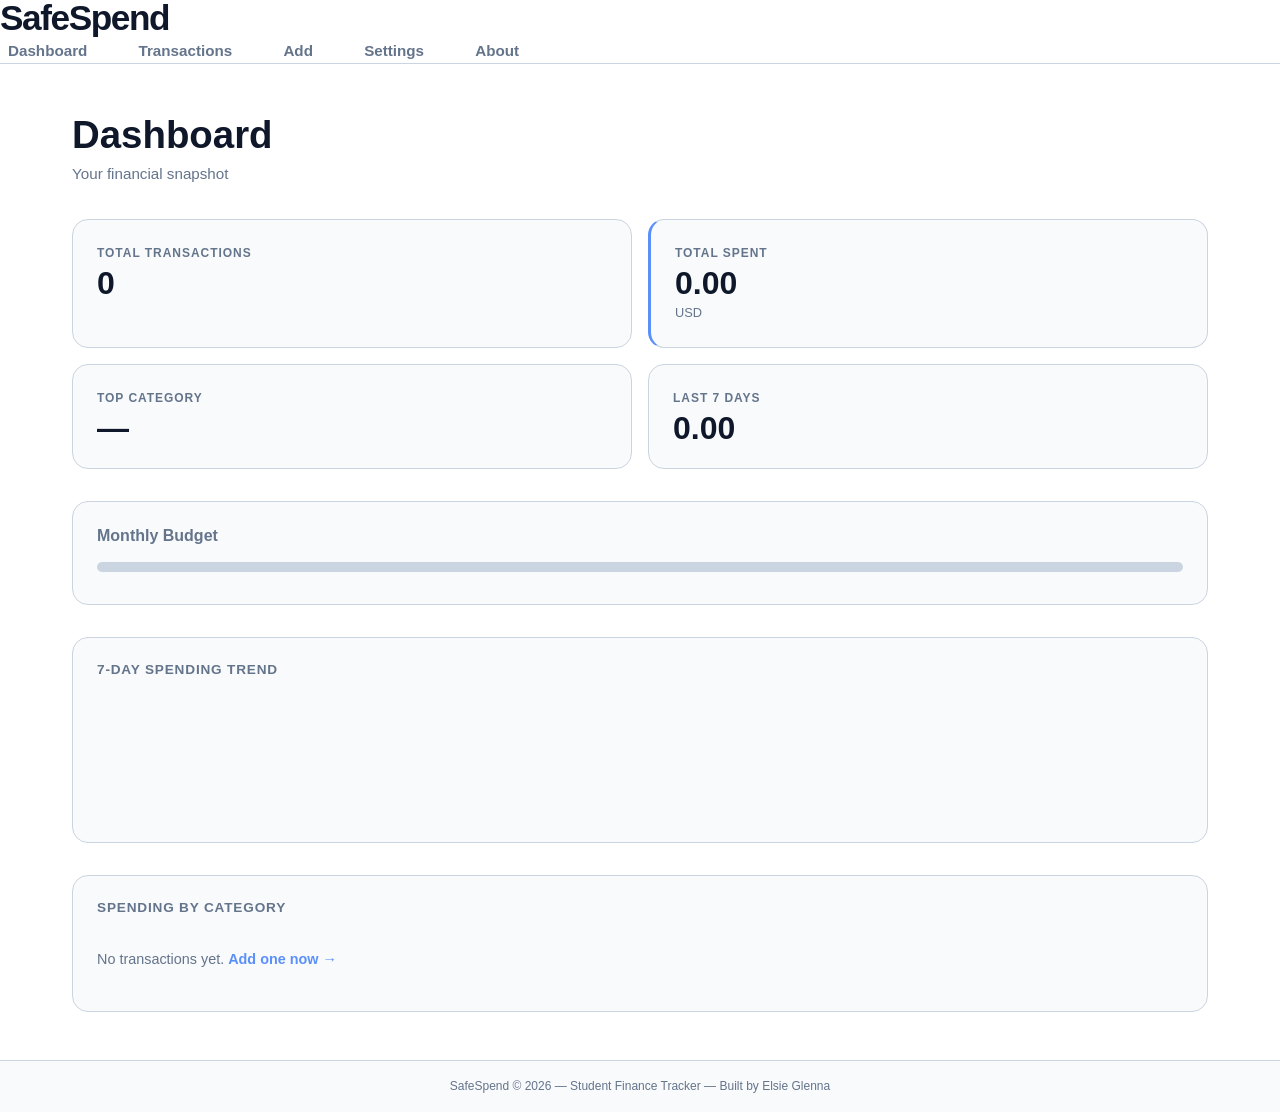
<file: SpendSafe/index.html>
<!DOCTYPE html>
<html lang="en">
<head>
  <meta charset="UTF-8" />
  <meta name="viewport" content="width=device-width, initial-scale=1.0" />
  <title>SafeSpend – Student Finance Tracker</title>
  <link rel="stylesheet" href="styles/styles.css" />
  <link rel="preconnect" href="https://fonts.googleapis.com" />
  <link rel="preconnect" href="https://fonts.gstatic.com" crossorigin />
  <link href="https://fonts.googleapis.com/css2?family=Space+Grotesk:wght@300;400;500;600;700&family=Space+Mono:ital,wght@0,400;0,700;1,400&display=swap" rel="stylesheet" />
</head>
<body>
  <!-- Skip to content link for keyboard users -->
  <a href="#main-content" class="skip-link">Skip to main content</a>
 
  <header class="site-header" role="banner">
    <a href="#dashboard" data-page="dashboard" class="logo-link" aria-label="SafeSpend Home Dashboard">
  <span class="site-logo">SafeSpend</span>
    </a>
      <nav class="main-nav" role="navigation" aria-label="Main navigation">
        <ul role="list">
          <li><a href="#dashboard" class="nav-link" data-page="dashboard">Dashboard</a></li>
          <li><a href="#transactions" class="nav-link" data-page="transactions">Transactions</a></li>
          <li><a href="#add" class="nav-link" data-page="add">Add</a></li>
          <li><a href="#settings" class="nav-link" data-page="settings">Settings</a></li>
          <li><a href="#about" class="nav-link" data-page="about">About</a></li>
        </ul>
      </nav>
      <button id="hamburger-btn" class="hamburger" aria-expanded="false" aria-controls="mobile-nav" aria-label="Toggle Navigation Menu">
        <span class="bar"></span>
        <span class="bar"></span>
        <span class="bar"></span>
      </button>
    </div>
    <nav class="mobile-nav" id="mobile-nav" role="navigation" aria-label="Mobile navigation" hidden>
      <ul role="list">
        <li><a href="#dashboard" class="nav-link" data-page="dashboard">Dashboard</a></li>
        <li><a href="#transactions" class="nav-link" data-page="transactions">Transactions</a></li>
        <li><a href="#add" class="nav-link" data-page="add">Add Transaction</a></li>
        <li><a href="#settings" class="nav-link" data-page="settings">Settings</a></li>
        <li><a href="#about" class="nav-link" data-page="about">About</a></li>
      </ul>
    </nav>
  </header>
 
  <main id="main-content" role="main">
 
    <!-- DASHBOARD PAGE -->
    <section id="page-dashboard" class="page active" aria-labelledby="dashboard-heading">
      <div class="page-inner">
        <header class="page-header">
          <h1 id="dashboard-heading">Dashboard</h1>
          <p class="page-subtitle">Your financial snapshot</p>
        </header>
 
        <div class="stats-grid">
          <article class="stat-card" aria-label="Total transactions">
            <span class="stat-label">Total Transactions</span>
            <span class="stat-value" id="stat-total-count">0</span>
          </article>
          <article class="stat-card accent" aria-label="Total spent">
            <span class="stat-label">Total Spent</span>
            <span class="stat-value" id="stat-total-spent">0.00</span>
            <span class="stat-currency" id="stat-currency-symbol">USD</span>
          </article>
          <article class="stat-card" aria-label="Top category">
            <span class="stat-label">Top Category</span>
            <span class="stat-value" id="stat-top-category">—</span>
          </article>
          <article class="stat-card" aria-label="This week">
            <span class="stat-label">Last 7 Days</span>
            <span class="stat-value" id="stat-week-total">0.00</span>
          </article>
        </div>
 
        <!-- Cap/Budget Section -->
        <section class="budget-section" aria-labelledby="budget-heading">
          <div class="budget-header">
            <h2 id="budget-heading">Monthly Budget</h2>
            <span class="budget-cap-display" id="budget-cap-display"></span>
          </div>
          <div class="budget-bar-wrap" role="progressbar" aria-valuenow="0" aria-valuemin="0" aria-valuemax="100" aria-label="Budget usage" id="budget-bar-wrap">
            <div class="budget-bar" id="budget-bar"></div>
          </div>
          <!-- ARIA live region: polite when under, assertive when over -->
          <p class="budget-status" id="budget-status" role="status" aria-live="polite" aria-atomic="true"></p>
        </section>
 
        <!-- 7-day trend chart -->
        <section class="trend-section" aria-labelledby="trend-heading">
          <h2 id="trend-heading">7-Day Spending Trend</h2>
          <div class="chart-wrap" role="img" aria-label="Bar chart of spending in the last 7 days" id="trend-chart">
            <!-- JS renders bars here -->
          </div>
          <div class="chart-labels" id="chart-labels" aria-hidden="true"></div>
        </section>
 
        <!-- Category breakdown -->
        <section class="category-section" aria-labelledby="cat-heading">
          <h2 id="cat-heading">Spending by Category</h2>
          <ul class="category-list" id="category-breakdown" role="list">
            <li class="empty-state">No transactions yet. <a href="#add" data-page="add" class="inline-link">Add one now →</a></li>
          </ul>
        </section>
      </div>
    </section>
 
    <!-- TRANSACTIONS PAGE -->
    <section id="page-transactions" class="page" aria-labelledby="transactions-heading" hidden>
      <div class="page-inner">
        <header class="page-header">
          <h1 id="transactions-heading">Transactions</h1>
          <p class="page-subtitle">All your recorded expenses</p>
        </header>
 
        <div class="toolbar">
          <div class="search-wrap">
            <label for="search-input" class="sr-only">Search transactions</label>
            <input
              type="text"
              id="search-input"
              class="search-input"
              placeholder="Search or enter regex pattern…"
              autocomplete="off"
              aria-describedby="search-hint search-error"
            />
            <button class="search-case-btn" id="search-case-btn" aria-pressed="false" title="Toggle case sensitive">Aa</button>
            <span id="search-error" class="search-error" role="alert" aria-live="assertive"></span>
          </div>
          <p id="search-hint" class="search-hint">Tip: Try <code>/(coffee|tea)/i</code> or <code>\b(\w+)\s+\1\b</code> for advanced search.</p>
          <div class="sort-wrap">
            <label for="sort-select" class="sr-only">Sort by</label>
            <select id="sort-select" class="sort-select" aria-label="Sort transactions">
              <option value="date-desc">Date (Newest first)</option>
              <option value="date-asc">Date (Oldest first)</option>
              <option value="desc-asc">Description A → Z</option>
              <option value="desc-desc">Description Z → A</option>
              <option value="amount-asc">Amount (Low → High)</option>
              <option value="amount-desc">Amount (High → Low)</option>
            </select>
          </div>
          <div class="action-btns">
            <button class="btn btn-secondary" id="export-btn" aria-label="Export transactions as JSON">Export JSON</button>
            <label class="btn btn-secondary import-label" for="import-input" tabindex="0">
              Import JSON
              <input type="file" id="import-input" accept=".json" class="sr-only" aria-label="Import JSON file" />
            </label>
          </div>
        </div>
 
        <!-- Import status live region -->
        <p id="import-status" class="import-status" role="status" aria-live="polite" aria-atomic="true"></p>
 
        <!-- Results count -->
        <p class="results-count" id="results-count" aria-live="polite" aria-atomic="true"></p>
 
        <div class="table-wrap" role="region" aria-label="Transactions table" tabindex="0">
          <table id="transactions-table" aria-label="Transactions">
            <thead>
              <tr>
                <th scope="col">Description</th>
                <th scope="col">Amount</th>
                <th scope="col">Category</th>
                <th scope="col">Date</th>
                <th scope="col">Actions</th>
              </tr>
            </thead>
            <tbody id="transactions-tbody">
              <!-- JS renders rows here -->
            </tbody>
          </table>
        </div>
        <p class="empty-table-msg" id="empty-table-msg" hidden>No transactions found. Try a different search or <a href="#add" data-page="add" class="inline-link">add a transaction</a>.</p>
      </div>
    </section>
 
    <!-- ADD / EDIT PAGE -->
    <section id="page-add" class="page" aria-labelledby="add-heading" hidden>
      <div class="page-inner page-inner--narrow">
        <header class="page-header">
          <h1 id="add-heading">Add Transaction</h1>
          <p class="page-subtitle" id="form-subtitle">Fill in the details below</p>
        </header>
 
        <!-- General form error live region -->
        <div role="alert" aria-live="assertive" id="form-error-banner" class="form-error-banner" hidden></div>
 
        <form id="transaction-form" novalidate aria-label="Transaction form">
          <input type="hidden" id="edit-id" value="" />
 
          <div class="form-group">
  <label for="input-date">Date <span class="required-mark" aria-hidden="true">*</span></label>
  <input type="date" id="input-date" required>
  <div id="date-error" class="field-error" role="alert"></div>
</div>

       <div class="form-group">
        <label for="input-category">Category <span class="required-mark" aria-hidden="true">*</span></label>
        <select id="input-category" required></select>
        <div id="cat-error" class="field-error" role="alert"></div>
       </div>

       <div class="form-group">
        <label for="input-description">Description <span class="required-mark" aria-hidden="true">*</span></label>
        <input type="text" id="input-description" placeholder="e.g., Chemistry textbook" required maxlength="100">
        <div id="desc-error" class="field-error" role="alert"></div>
        <div id="dup-word-group" class="dup-word-warning" hidden><span id="dup-word-msg"></span></div>
       </div>

       <div class="form-group">
        <label for="input-amount">Amount <span class="required-mark" aria-hidden="true">*</span></label>
        <div class="amount-wrap">
        <span class="currency-prefix" id="amount-prefix"></span>
        <input type="text" id="input-amount" placeholder="0.00" required>
       </div>
        <div id="amount-error" class="field-error" role="alert"></div>
       </div>
 
          <!-- Advanced regex: duplicate word detector -->
          <div class="form-group" id="dup-word-group" hidden>
            <p class="dup-word-warning" role="alert" aria-live="polite" id="dup-word-msg"></p>
          </div>
 
          <div class="form-actions">
            <button type="submit" class="btn btn-primary" id="submit-btn">Add Transaction</button>
            <button type="button" class="btn btn-ghost" id="cancel-edit-btn" hidden>Cancel Edit</button>
          </div>
        </form>
 
        <!-- Success message -->
        <p class="form-success" id="form-success" role="status" aria-live="polite" hidden></p>
      </div>
    </section>
 
    <!-- SETTINGS PAGE -->
    <section id="page-settings" class="page" aria-labelledby="settings-heading" hidden>
      <div class="page-inner page-inner--narrow">
        <header class="page-header">
          <h1 id="settings-heading">Settings</h1>
          <p class="page-subtitle">Customize your experience</p>
        </header>
 
        <form id="settings-form" aria-label="App settings" novalidate>
 
          <fieldset class="settings-fieldset">
            <legend>Currency</legend>
            <div class="form-group">
              <label for="base-currency">Base Currency</label>
              <select id="base-currency" aria-describedby="currency-hint">
                <option value="USD">USD – US Dollar ($)</option>
                <option value="EUR">EUR – Euro (€)</option>
                <option value="GBP">GBP – British Pound (£)</option>
                <option value="RWF">RWF – Rwandan Franc (RWF)</option>
                <option value="KES">KES – Kenyan Shilling (KSh)</option>
                <option value="NGN">NGN – Nigerian Naira (₦)</option>
              </select>
              <span id="currency-hint" class="field-hint">All amounts display in this currency.</span>
            </div>
 
            <div class="exchange-rates-section">
              <h3>Manual Exchange Rates</h3>
              <p class="field-hint">Enter how many units of each currency equal 1 USD.</p>
              <div class="rates-grid">
                <div class="form-group">
                  <label for="rate-eur">1 USD → EUR</label>
                  <input type="text" id="rate-eur" placeholder="0.92" inputmode="decimal" aria-describedby="rate-eur-error" />
                  <span id="rate-eur-error" class="field-error" role="alert" aria-live="polite"></span>
                </div>
                <div class="form-group">
                  <label for="rate-gbp">1 USD → GBP</label>
                  <input type="text" id="rate-gbp" placeholder="0.79" inputmode="decimal" aria-describedby="rate-gbp-error" />
                  <span id="rate-gbp-error" class="field-error" role="alert" aria-live="polite"></span>
                </div>
                <div class="form-group">
                  <label for="rate-rwf">1 USD → RWF</label>
                  <input type="text" id="rate-rwf" placeholder="1340" inputmode="decimal" aria-describedby="rate-rwf-error" />
                  <span id="rate-rwf-error" class="field-error" role="alert" aria-live="polite"></span>
                </div>
                <div class="form-group">
                  <label for="rate-kes">1 USD → KES</label>
                  <input type="text" id="rate-kes" placeholder="129" inputmode="decimal" aria-describedby="rate-kes-error" />
                  <span id="rate-kes-error" class="field-error" role="alert" aria-live="polite"></span>
                </div>
                <div class="form-group">
                  <label for="rate-ngn">1 USD → NGN</label>
                  <input type="text" id="rate-ngn" placeholder="1600" inputmode="decimal" aria-describedby="rate-ngn-error" />
                  <span id="rate-ngn-error" class="field-error" role="alert" aria-live="polite"></span>
                </div>
              </div>
            </div>
          </fieldset>
 
          <fieldset class="settings-fieldset">
            <legend>Budget / Spending Cap</legend>
            <div class="form-group">
              <label for="monthly-cap">Monthly Budget Cap</label>
              <input type="text" id="monthly-cap" placeholder="e.g. 500" inputmode="decimal" aria-describedby="cap-hint cap-error" />
              <span id="cap-hint" class="field-hint">Leave blank to disable the budget tracker.</span>
              <span id="cap-error" class="field-error" role="alert" aria-live="polite"></span>
            </div>
          </fieldset>
 
          <fieldset class="settings-fieldset">
            <legend>Categories</legend>
            <p class="field-hint">Manage your expense categories.</p>
            <ul class="categories-list" id="categories-list" role="list" aria-label="Current categories"></ul>
            <div class="add-category-wrap">
              <label for="new-category-input" class="sr-only">New category name</label>
              <input type="text" id="new-category-input" placeholder="New category name" aria-describedby="new-cat-error" />
              <button type="button" class="btn btn-secondary" id="add-category-btn">Add</button>
              <span id="new-cat-error" class="field-error" role="alert" aria-live="polite"></span>
            </div>
          </fieldset>
 
          <fieldset class="settings-fieldset structural-export-zone">
           <legend>Data Portability</legend>
           <h3>Spreadsheet Export Portal</h3>
           <p class="field-hint" style="margin-bottom: var(--space-md);">
             Export your entire SafeSpend transaction ledger instantly into a standard, universal CSV spreadsheet file compatible with Microsoft Excel, Numbers, and Google Sheets.
           </p>
           <div class="form-actions" style="margin-top: 0;">
            <button type="button" id="export-csv-btn" class="btn btn-secondary">
             📊 Export Ledger to CSV
            </button>
           </div>
          </fieldset>>
 
          <div class="form-actions">
            <button type="submit" class="btn btn-primary">Save Settings</button>
          </div>
        </form>
        <p id="settings-saved-msg" class="form-success" role="status" aria-live="polite" hidden></p>
      </div>
    </section>
 
    <!-- ABOUT PAGE -->
    <section id="page-about" class="page" hidden>
  <div class="page-inner">
    <h1>About SafeSpend</h1>
    <p class="about-lead">A high-fidelity, secure, client-side personal ledger built specifically for students to monitor educational overhead, log daily expenses, and track personal budgets.</p>
    
    <div class="about-content">
      <section aria-labelledby="about-purpose-heading">
        <h2 id="about-purpose-heading">Application Purpose</h2>
        <p>SafeSpend was engineered as a professional, vanilla web development portfolio showcase. It demonstrates modular client-side state architectures, secure manual currency conversion pipelines, complex client-side validation loops via regular expressions, and semantic web designs engineered from a strict mobile-first paradigm.</p>
      </section>

      <section aria-labelledby="about-tech-heading">
        <h2 id="about-tech-heading">Architecture Commitments</h2>
        <ul>
          <li><strong>Zero Framework Footprint:</strong> Built completely with native Web Technologies (Vanilla ES Modules, CSS variables, and HTML5 semantic markup).</li>
          <li><strong>Privacy Centric:</strong> No database cookies, tracking systems, or background tracking APIs. Your financial history lives fully within your device data bounds.</li>
          <li><strong>Accessible Controls:</strong> Native compliance with assistive tech loops, ARIA live regions for budget updates, and strict focus state capture.</li>
        </ul>
      </section>

      <section aria-labelledby="about-developer-heading">
        <h2 id="about-developer-heading">Developer Portal</h2>
        <p>For inquiries, open issues, or deployment source validation audits, connect through these verified contact handles:</p>
        <ul class="contact-list">
          <li>
            <strong>GitHub Repository:</strong> 
            <a href="https://github.com/gineza1-hash" class="about-link" target="_blank" rel="noopener noreferrer">@gineza1-hash</a>
          </li>
          <li>
            <strong>Academic Contact:</strong> 
            <a href="mailto:g.ineza1@alustudent.com" class="about-link">g.ineza1@alustudent.com</a>
          </li>
        </ul>
      </section>
    </div>
  </div>
</section>
 
  </main>
 
  <!-- Confirm delete dialog -->
  <div class="modal-overlay" id="modal-overlay" role="dialog" aria-modal="true" aria-labelledby="modal-title" hidden>
    <div class="modal">
      <h2 id="modal-title">Delete Transaction?</h2>
      <p id="modal-body">This action cannot be undone.</p>
      <div class="modal-actions">
        <button class="btn btn-danger" id="modal-confirm-btn">Yes, Delete</button>
        <button class="btn btn-ghost" id="modal-cancel-btn">Cancel</button>
      </div>
    </div>
  </div>
 
  <footer class="site-footer" role="contentinfo">
    <p>SafeSpend &copy; 2026 &mdash; Student Finance Tracker &mdash; Built by Elsie Glenna</p>
  </footer>
 
  <script type="module" src="scripts/main.js"></script>
</body>
</html>
</file>
<file: SpendSafe/styles/styles.css>
/* =========================================================
   SpendSmart – main.css
   Mobile-first. Breakpoints: 360px (base), 768px, 1024px
   Design tokens, layout, components, animations, a11y
   ========================================================= */
 
/* ── 1. TOKENS ─────────────────────────────────────────── */
:root {
  --c-bg: #ffffff;
  --c-surface: #f8fafc;
  --c-surface-2: #f1f5f9;
  --c-border: #cbd5e1;
  
  --c-text: #0f172a;
  --c-text-muted: #64748b;
  --c-accent: #5b8ff9;
  --c-danger: #e05c5c;
  --c-success: #2ecc71;
  --c-warning: #f5a623;
  --c-mark: #fde047;

  --font-body: -apple-system, BlinkMacSystemFont, "Segoe UI", Roboto, sans-serif;
  --font-display: "SF Pro Display", -apple-system, sans-serif;
  --radius-sm: 4px;
  --radius-md: 8px;
  --radius-lg: 12px;
  --shadow-card: 0 4px 6px -1px rgba(0, 0, 0, 0.05), 0 2px 4px -1px rgba(0, 0, 0, 0.03);
  --t-fast: 0.15s;
  --t-mid: 0.3s;
  --space-xs: 0.25rem;
  --space-sm: 0.5rem;
  --space-md: 1rem;
  --space-lg: 1.5rem;
  --space-xl: 2rem;
  --space-2xl: 3rem;

  /* Radius */
  --radius-sm: 4px;
  --radius-md: 8px;
  --radius-lg: 16px;
 
  /* Shadows */
  --shadow-card: 0 2px 12px rgba(0,0,0,0.4);
 
  /* Transitions */
  --t-fast: 150ms ease;
  --t-mid:  250ms ease;
}
 
/* ── 2. RESET / BASE ────────────────────────────────────── */
*, *::before, *::after { box-sizing: border-box; margin: 0; padding: 0; }
 
html {
  scroll-behavior: smooth;
  font-size: 16px;
}
 
body {
  font-family: var(--font-body);
  background: var(--c-bg);
  color: var(--c-text);
  line-height: 1.6;
  min-height: 100vh;
  display: flex;
  flex-direction: column;
}
 
h1, h2, h3 {
  font-family: var(--font-display);
  line-height: 1.2;
}
 
a { color: var(--c-accent); text-decoration: none; }
a:hover { text-decoration: underline; }
 
ul { list-style: none; }
 
img { max-width: 100%; }
 
/* ── 3. ACCESSIBILITY ───────────────────────────────────── */
.sr-only {
  position: absolute;
  width: 1px; height: 1px;
  padding: 0; margin: -1px;
  overflow: hidden;
  clip: rect(0,0,0,0);
  white-space: nowrap;
  border: 0;
}
 
.skip-link {
  position: absolute;
  top: -9999px; left: 0;
  background: var(--c-accent);
  color: var(--c-bg);
  padding: var(--space-sm) var(--space-md);
  font-weight: 700;
  z-index: 1000;
  border-radius: 0 0 var(--radius-md) 0;
}
.skip-link:focus { top: 0; }
 
/* Visible focus ring for all interactive elements */
:focus-visible {
  outline: 2px solid var(--c-accent);
  outline-offset: 3px;
  border-radius: var(--radius-sm);
}
 
/* Reduced motion */
@media (prefers-reduced-motion: reduce) {
  *, *::before, *::after {
    animation-duration: 0.001ms !important;
    transition-duration: 0.001ms !important;
  }
}
 
/* ── 4. HEADER & NAV ────────────────────────────────────── */
.site-header {
  background: var(--c-bg);
  border-bottom: 1px solid var(--c-border);
  width: 100%;
}

.header-inner {
  display: flex;
  justify-content: space-between; /* Splitting logo on left, menus on right */
  align-items: center;            /* Vertical alignment alignment */
  max-width: 1200px;
  margin: 0 auto;
  padding: var(--space-md) var(--space-lg);
}

.logo-link { 
  text-decoration: none; 
  color: inherit; 
}

.site-logo {
  font-family: var(--font-display);
  font-size: 2.2rem;
  font-weight: 900;
  letter-spacing: -0.04em;
  color: var(--c-text);
  line-height: 1;
}

/* MOBILE FIRST DEFAULT STYLE (Screens below 768px wide) */
.main-nav {
  display: none !important; /* Completely hides the inline horizontal row links on mobile */
}

/* Locate .hamburger and replace it completely with this */
.hamburger {
  display: flex !important;       /* Forces display layout on mobile */
  flex-direction: column;
  justify-content: center;
  align-items: center;
  gap: 4px;
  background: var(--c-surface-2) !important; /* Soft gray backing so it stands out */
  border: 1px solid var(--c-border) !important;
  cursor: pointer;
  padding: 0 !important;
  border-radius: var(--radius-md);
  width: 42px !important;         /* Explicit touch-target width */
  height: 42px !important;        /* Explicit touch-target height */
  box-sizing: border-box;
}

.hamburger .bar {
  display: block !important;
  width: 22px !important; 
  height: 2px !important;
  background-color: var(--c-text) !important; /* Deep contrast line color */
  border-radius: 2px;
  transition: transform var(--t-mid), opacity var(--t-fast);
}

.hamburger[aria-expanded="true"] .bar:nth-child(1) { 
  transform: translateY(6px) rotate(45deg) !important; 
}
.hamburger[aria-expanded="true"] .bar:nth-child(2) { 
  opacity: 0 !important; 
}
.hamburger[aria-expanded="true"] .bar:nth-child(3) { 
  transform: translateY(-6px) rotate(-45deg) !important; 
}

/* Mobile Dropdown styling */
.mobile-nav {
  background: var(--c-surface);
  border-bottom: 1px solid var(--c-border);
  padding: var(--space-md) var(--space-lg);
  animation: slideDown var(--t-mid) ease forwards;
}

.mobile-nav ul { 
  display: flex; 
  flex-direction: column; 
  list-style: none;
  margin: 0;
  padding: 0;
  gap: var(--space-xs); 
}

.mobile-nav .nav-link { 
  display: block; 
  padding: var(--space-sm) var(--space-md); 
  font-size: 1.1rem; 
  font-family: var(--font-body);
  font-weight: 600;
  color: var(--c-text-muted);
  text-decoration: none;
}

.mobile-nav .nav-link.active {
  color: var(--c-accent);
  background: rgba(91, 143, 249, 0.08);
  border-radius: var(--radius-md);
}

.mobile-nav[hidden] { 
  display: none !important; 
}

@keyframes slideDown {
  from { opacity: 0; transform: translateY(-8px); }
  to   { opacity: 1; transform: translateY(0); }
}

/* ── 5. MAIN / PAGES ────────────────────────────────────── */
main {
  flex: 1;
  max-width: 1200px;
  width: 100%;
  margin: 0 auto;
  padding: var(--space-lg) var(--space-md);
}
 
.page { display: none; }
.page.active { display: block; animation: fadeIn var(--t-mid) ease; }
 
@keyframes fadeIn {
  from { opacity: 0; transform: translateY(6px); }
  to   { opacity: 1; transform: translateY(0); }
}
 
.page-inner { max-width: 100%; }
.page-inner--narrow { max-width: 600px; }
 
.page-header { margin-bottom: var(--space-xl); }
.page-header h1 {
  font-size: clamp(1.6rem, 5vw, 2.4rem);
  color: var(--c-text);
}
.page-subtitle {
  color: var(--c-text-muted);
  font-size: 0.95rem;
  margin-top: var(--space-xs);
}
 
/* ── 6. STAT CARDS ──────────────────────────────────────── */
.stats-grid {
  display: grid;
  grid-template-columns: 1fr 1fr;
  gap: var(--space-md);
  margin-bottom: var(--space-xl);
}
 
.stat-card {
  background: var(--c-surface);
  border: 1px solid var(--c-border);
  border-radius: var(--radius-lg);
  padding: var(--space-lg);
  display: flex;
  flex-direction: column;
  gap: var(--space-xs);
  transition: border-color var(--t-fast), transform var(--t-fast);
}
.stat-card:hover { border-color: var(--c-accent); transform: translateY(-2px); }
 
.stat-card.accent { border-left: 3px solid var(--c-accent); }
 
.stat-label {
  font-size: 0.75rem;
  font-weight: 600;
  letter-spacing: 0.08em;
  text-transform: uppercase;
  color: var(--c-text-muted);
}
.stat-value {
  font-family: var(--font-display);
  font-size: clamp(1.4rem, 4vw, 2rem);
  font-weight: 700;
  color: var(--c-text);
  line-height: 1;
}
.stat-currency {
  font-size: 0.8rem;
  color: var(--c-text-muted);
  font-family: var(--font-display);
}
 
/* ── 7. BUDGET SECTION ──────────────────────────────────── */
.budget-section {
  background: var(--c-surface);
  border: 1px solid var(--c-border);
  border-radius: var(--radius-lg);
  padding: var(--space-lg);
  margin-bottom: var(--space-xl);
}
 
.budget-header {
  display: flex;
  justify-content: space-between;
  align-items: baseline;
  margin-bottom: var(--space-md);
}
.budget-header h2 { font-size: 1rem; font-family: var(--font-display); color: var(--c-text-muted); }
 
.budget-cap-display {
  font-family: var(--font-display);
  font-size: 0.85rem;
  color: var(--c-text-muted);
}
 
.budget-bar-wrap {
  height: 10px;
  background: var(--c-border);
  border-radius: 99px;
  overflow: hidden;
  margin-bottom: var(--space-sm);
}
.budget-bar {
  height: 100%;
  background: linear-gradient(90deg, var(--c-accent), var(--c-accent-2));
  border-radius: 99px;
  width: 0%;
  transition: width 0.5s ease, background 0.3s ease;
}
.budget-bar.over { background: linear-gradient(90deg, var(--c-warning), var(--c-danger)); }
 
.budget-status {
  font-size: 0.85rem;
  color: var(--c-text-muted);
}
.budget-status.over { color: var(--c-danger); font-weight: 600; }
.budget-status.under { color: var(--c-success); }
 
/* ── 8. TREND CHART ─────────────────────────────────────── */
.trend-section {
  background: var(--c-surface);
  border: 1px solid var(--c-border);
  border-radius: var(--radius-lg);
  padding: var(--space-lg);
  margin-bottom: var(--space-xl);
}
.trend-section h2 {
  font-size: 0.85rem;
  font-family: var(--font-display);
  color: var(--c-text-muted);
  letter-spacing: 0.06em;
  text-transform: uppercase;
  margin-bottom: var(--space-md);
}
 
.chart-wrap {
  display: flex;
  align-items: flex-end;
  gap: var(--space-xs);
  height: 80px;
}
.chart-bar {
  flex: 1;
  background: var(--c-accent);
  border-radius: var(--radius-sm) var(--radius-sm) 0 0;
  min-height: 2px;
  transition: height 0.4s ease;
  position: relative;
}
.chart-bar:hover::after {
  content: attr(data-amount);
  position: absolute;
  bottom: 100%;
  left: 50%;
  transform: translateX(-50%);
  background: var(--c-surface-2);
  border: 1px solid var(--c-border);
  color: var(--c-text);
  padding: 2px 6px;
  border-radius: var(--radius-sm);
  font-size: 0.7rem;
  font-family: var(--font-display);
  white-space: nowrap;
  pointer-events: none;
}
 
.chart-labels {
  display: flex;
  gap: var(--space-xs);
  margin-top: var(--space-xs);
}
.chart-label {
  flex: 1;
  text-align: center;
  font-size: 0.65rem;
  color: var(--c-text-muted);
  font-family: var(--font-display);
}
 
/* ── 9. CATEGORY BREAKDOWN ──────────────────────────────── */
.category-section {
  background: var(--c-surface);
  border: 1px solid var(--c-border);
  border-radius: var(--radius-lg);
  padding: var(--space-lg);
}
.category-section h2 {
  font-size: 0.85rem;
  font-family: var(--font-display);
  color: var(--c-text-muted);
  letter-spacing: 0.06em;
  text-transform: uppercase;
  margin-bottom: var(--space-md);
}
.category-list { display: flex; flex-direction: column; gap: var(--space-sm); }
.category-row {
  display: grid;
  grid-template-columns: 1fr auto auto;
  align-items: center;
  gap: var(--space-md);
}
.category-row-name { font-size: 0.9rem; }
.category-row-bar-wrap {
  height: 6px;
  background: var(--c-border);
  border-radius: 99px;
  width: 120px;
  overflow: hidden;
}
.category-row-bar {
  height: 100%;
  background: var(--c-accent-2);
  border-radius: 99px;
}
.category-row-amt {
  font-family: var(--font-display);
  font-size: 0.85rem;
  color: var(--c-text-muted);
  min-width: 60px;
  text-align: right;
}
 
/* ── 10. TOOLBAR ────────────────────────────────────────── */
.toolbar {
  display: flex;
  flex-wrap: wrap;
  gap: var(--space-md);
  margin-bottom: var(--space-md);
  align-items: flex-start;
}
 
.search-wrap {
  display: flex;
  align-items: center;
  gap: var(--space-xs);
  flex: 1;
  min-width: 200px;
  position: relative;
}
 
.search-input {
  flex: 1;
  background: var(--c-surface);
  border: 1px solid var(--c-border);
  color: var(--c-text);
  border-radius: var(--radius-md);
  padding: var(--space-sm) var(--space-md);
  font-family: var(--font-body);
  font-size: 0.9rem;
  transition: border-color var(--t-fast);
}
.search-input:focus { border-color: var(--c-accent); }
.search-input.error { border-color: var(--c-danger); }
 
.search-case-btn {
  background: var(--c-surface);
  border: 1px solid var(--c-border);
  color: var(--c-text-muted);
  border-radius: var(--radius-sm);
  padding: var(--space-xs) var(--space-sm);
  font-family: var(--font-display);
  font-size: 0.75rem;
  cursor: pointer;
  transition: background var(--t-fast), color var(--t-fast);
  white-space: nowrap;
}
.search-case-btn[aria-pressed="true"] {
  background: var(--c-accent);
  color: var(--c-bg);
  border-color: var(--c-accent);
}
 
.search-error {
  font-size: 0.75rem;
  color: var(--c-danger);
  position: absolute;
  bottom: -1.2rem;
  left: 0;
  white-space: nowrap;
}
 
.search-hint {
  width: 100%;
  font-size: 0.75rem;
  color: var(--c-text-muted);
  order: 10; /* push below */
}
.search-hint code {
  background: var(--c-surface-2);
  padding: 1px 4px;
  border-radius: 3px;
  font-family: var(--font-display);
  font-size: 0.7rem;
}
 
.sort-select {
  background: var(--c-surface);
  border: 1px solid var(--c-border);
  color: var(--c-text);
  border-radius: var(--radius-md);
  padding: var(--space-sm) var(--space-md);
  font-family: var(--font-body);
  font-size: 0.9rem;
  cursor: pointer;
}
 
.action-btns {
  display: flex;
  gap: var(--space-sm);
  flex-wrap: wrap;
}
 
.results-count {
  font-size: 0.8rem;
  color: var(--c-text-muted);
  margin-bottom: var(--space-sm);
}
 
/* ── 11. TABLE ──────────────────────────────────────────── */
.table-wrap {
  overflow-x: auto;
  border: 1px solid var(--c-border);
  border-radius: var(--radius-lg);
  -webkit-overflow-scrolling: touch;
}
 
table {
  width: 100%;
  border-collapse: collapse;
  font-size: 0.875rem;
}
thead { background: var(--c-surface-2); }
th {
  padding: var(--space-sm) var(--space-md);
  text-align: left;
  font-family: var(--font-display);
  font-size: 0.72rem;
  letter-spacing: 0.06em;
  text-transform: uppercase;
  color: var(--c-text-muted);
  font-weight: 600;
  white-space: nowrap;
}
td {
  padding: var(--space-sm) var(--space-md);
  border-top: 1px solid var(--c-border);
  vertical-align: middle;
  color: var(--c-text);
}
tr { transition: background var(--t-fast); }
tbody tr:hover { background: var(--c-surface-2); }
 
.td-desc { max-width: 200px; word-break: break-word; }
.td-amount {
  font-family: var(--font-display);
  font-size: 0.9rem;
  white-space: nowrap;
}
.td-category .tag {
  display: inline-block;
  padding: 2px 8px;
  border-radius: 99px;
  font-size: 0.7rem;
  font-weight: 600;
  background: rgba(91,143,249,0.12);
  color: var(--c-accent);
  border: 1px solid rgba(91,143,249,0.25);
}
.td-date { color: var(--c-text-muted); white-space: nowrap; font-family: var(--font-display); font-size: 0.8rem; }
 
.td-actions { white-space: nowrap; }
.td-actions .btn-icon {
  background: transparent;
  border: 1px solid transparent;
  color: var(--c-text-muted);
  cursor: pointer;
  padding: 4px 8px;
  border-radius: var(--radius-sm);
  font-size: 0.8rem;
  transition: background var(--t-fast), color var(--t-fast);
}
.td-actions .btn-icon:hover { background: var(--c-surface-2); color: var(--c-text); border-color: var(--c-border); }
.td-actions .btn-icon.edit:hover { color: var(--c-accent); }
.td-actions .btn-icon.delete:hover { color: var(--c-danger); }
 
/* Highlight for search matches */
mark {
  background: var(--c-mark);
  color: #000;
  border-radius: 2px;
  padding: 0 1px;
}
 
/* Edit mode row */
.editing-row td { background: rgba(91,143,249,0.05); }
 
.empty-table-msg {
  padding: var(--space-xl);
  text-align: center;
  color: var(--c-text-muted);
  font-size: 0.9rem;
}
 
.import-status {
  font-size: 0.85rem;
  padding: var(--space-xs) 0;
  min-height: 1.4rem;
}
.import-status.success { color: var(--c-success); }
.import-status.error   { color: var(--c-danger); }
 
/* ── 12. FORMS ──────────────────────────────────────────── */
.form-group {
  display: flex;
  flex-direction: column;
  gap: var(--space-xs);
  margin-bottom: var(--space-lg);
}
 
label {
  font-size: 0.875rem;
  font-weight: 600;
  color: var(--c-text);
}
 
.required-mark { color: var(--c-danger); }
 
input[type="date"] {
  background: var(--c-surface);
  border: 1px solid var(--c-border);
  color: var(--c-text);
  border-radius: var(--radius-md);
  padding: var(--space-sm) var(--space-md); /* Matches standard padding */
  font-family: var(--font-body);
  font-size: 1rem;
  width: 100%;
  box-sizing: border-box;
  transition: border-color var(--t-fast), box-shadow var(--t-fast);
}

input[type="date"]:focus {
  border-color: var(--c-accent);
  box-shadow: 0 0 0 3px rgba(91, 143, 249, 0.15);
  outline: none;
}
input[type="email"],
select,
textarea {
  background: var(--c-surface);
  border: 1px solid var(--c-border);
  color: var(--c-text);
  border-radius: var(--radius-md);
  padding: var(--space-sm) var(--space-md);
  font-family: var(--font-body);
  font-size: 1rem;
  transition: border-color var(--t-fast), box-shadow var(--t-fast);
  width: 100%;
}
input[type="text"]:focus,
input[type="email"]:focus,
select:focus { border-color: var(--c-accent); box-shadow: 0 0 0 3px rgba(91,143,249,0.15); }
 
input.invalid { border-color: var(--c-danger); }
input.valid   { border-color: var(--c-success); }
 
.field-hint { font-size: 0.78rem; color: var(--c-text-muted); }
.field-error {
  font-size: 0.78rem;
  color: var(--c-danger);
  min-height: 1.1rem;
  font-weight: 500;
}
 
input[type="text"],
input[type="date"],
select,
.amount-wrap {
  background: var(--c-surface);
  border: 1px solid var(--c-border);
  color: var(--c-text);
  border-radius: var(--radius-md);
  padding: var(--space-sm) var(--space-md);
  font-family: var(--font-body);
  font-size: 1rem;
  width: 100%;
  box-sizing: border-box;
  transition: border-color var(--t-fast), box-shadow var(--t-fast);
  height: 45px;
}

select {
  cursor: pointer;
  appearance: none; /* Clears browser-specific select arrow styling */
  background-image: url("data:image/svg+xml;charset=UTF-8,%3Csvg xmlns='http://www.w3.org/2000/svg' width='24' height='24' viewBox='0 0 24 24' fill='none' stroke='%2364748b' stroke-width='2' stroke-linecap='round' stroke-linejoin='round'%3E%3Cpolyline points='6 9 12 15 18 9'%3E%3C/polyline%3E%3C/svg%3E");
  background-repeat: no-repeat;
  background-position: right var(--space-md) center;
  background-size: 16px;
  padding-right: var(--space-xl);
}

.amount-wrap:focus-within { border-color: var(--c-accent); box-shadow: 0 0 0 3px rgba(91,143,249,0.15); }
.amount-wrap {
  display: flex;
  align-items: center;
  padding: 0; /* Lets the prefix and inner input handle layout internal space */
  overflow: hidden;
}

.currency-prefix {
  padding: 0 var(--space-md);
  background: var(--c-surface-2);
  color: var(--c-text-muted);
  font-family: var(--font-display);
  font-size: 0.9rem;
  height: 100%;
  display: flex;
  align-items: center;
  border-right: 1px solid var(--c-border);
  user-select: none;
}

.amount-wrap input {
  border: none !important;
  background: transparent;
  height: 100%;
  padding: 0 var(--space-md);
  color: var(--c-text);
  font-size: 1rem;
  width: 100%;
}
.amount-wrap input:focus { box-shadow: none; border-color: transparent; }

input[type="text"]:focus,
input[type="date"]:focus,
select:focus,
.amount-wrap:focus-within {
  border-color: var(--c-accent);
  box-shadow: 0 0 0 3px rgba(91, 143, 249, 0.15);
  outline: none;
}
.form-error-banner {
  background: rgba(224,92,92,0.1);
  border: 1px solid var(--c-danger);
  color: var(--c-danger);
  padding: var(--space-sm) var(--space-md);
  border-radius: var(--radius-md);
  font-size: 0.875rem;
  margin-bottom: var(--space-md);
}
.form-error-banner[hidden] { display: none; }
 
.form-success {
  color: var(--c-success);
  font-size: 0.875rem;
  padding: var(--space-sm) 0;
  min-height: 1.4rem;
}
.form-success[hidden] { display: none; }
 
.dup-word-warning {
  background: rgba(245,166,35,0.1);
  border: 1px solid var(--c-warning);
  color: var(--c-warning);
  padding: var(--space-sm) var(--space-md);
  border-radius: var(--radius-md);
  font-size: 0.82rem;
}
 
.form-actions {
  display: flex;
  gap: var(--space-sm);
  flex-wrap: wrap;
  margin-top: var(--space-md);
}
 
/* ── 13. BUTTONS ────────────────────────────────────────── */
.btn {
  display: inline-flex;
  align-items: center;
  justify-content: center;
  gap: var(--space-xs);
  padding: var(--space-sm) var(--space-lg);
  border-radius: var(--radius-md);
  border: 1px solid transparent;
  font-family: var(--font-body);
  font-size: 0.9rem;
  font-weight: 600;
  cursor: pointer;
  transition: background var(--t-fast), color var(--t-fast), border-color var(--t-fast), transform var(--t-fast);
  white-space: nowrap;
}
.btn:active { transform: scale(0.97); }
 
.btn-primary {
  background: var(--c-accent);
  color: var(--c-bg);
  border-color: var(--c-accent);
}
.btn-primary:hover { background: #7aa8ff; border-color: #7aa8ff; }
 
.btn-secondary {
  background: var(--c-surface-2);
  color: var(--c-text);
  border-color: var(--c-border);
}
.btn-secondary:hover { border-color: var(--c-accent); color: var(--c-accent); }
 
.btn-ghost {
  background: transparent;
  color: var(--c-text-muted);
  border-color: var(--c-border);
}
.btn-ghost:hover { background: var(--c-surface-2); color: var(--c-text); }
 
.btn-danger {
  background: var(--c-danger);
  color: #fff;
  border-color: var(--c-danger);
}
.btn-danger:hover { background: #c94848; border-color: #c94848; }
 
.import-label {
  display: inline-flex;
  align-items: center;
  cursor: pointer;
}
 
/* ── 14. SETTINGS ───────────────────────────────────────── */
.settings-fieldset {
  border: 1px solid var(--c-border);
  border-radius: var(--radius-lg);
  padding: var(--space-lg);
  margin-bottom: var(--space-xl);
}
.settings-fieldset legend {
  font-family: var(--font-display);
  font-size: 0.85rem;
  font-weight: 700;
  color: var(--c-text-muted);
  letter-spacing: 0.06em;
  text-transform: uppercase;
  padding: 0 var(--space-xs);
}
.settings-fieldset h3 {
  font-size: 0.875rem;
  color: var(--c-text-muted);
  margin: var(--space-md) 0 var(--space-sm);
}
.rates-grid {
  display: grid;
  grid-template-columns: 1fr 1fr;
  gap: var(--space-md);
}
 
.danger-zone { border-color: rgba(224,92,92,0.3); }
 
/* Categories management */
.categories-list {
  display: flex;
  flex-wrap: wrap;
  gap: var(--space-sm);
  margin-bottom: var(--space-md);
}
.cat-tag {
  display: inline-flex;
  align-items: center;
  gap: var(--space-xs);
  background: var(--c-surface-2);
  border: 1px solid var(--c-border);
  border-radius: 99px;
  padding: 4px 12px;
  font-size: 0.82rem;
}
.cat-tag-remove {
  background: transparent;
  border: none;
  color: var(--c-text-muted);
  cursor: pointer;
  font-size: 0.9rem;
  line-height: 1;
  padding: 0 0 0 4px;
  display: flex;
  align-items: center;
  border-radius: 99px;
  transition: color var(--t-fast);
}
.cat-tag-remove:hover { color: var(--c-danger); }
 
.add-category-wrap {
  display: flex;
  gap: var(--space-sm);
  align-items: flex-start;
  flex-wrap: wrap;
}
.add-category-wrap input { flex: 1; min-width: 160px; }
 
/* ── 15. MODAL ──────────────────────────────────────────── */
.modal-overlay {
  position: fixed;
  inset: 0;
  background: rgba(0,0,0,0.7);
  display: flex;
  align-items: center;
  justify-content: center;
  z-index: 500;
  padding: var(--space-md);
  animation: fadeInBg var(--t-mid) ease;
}
.modal-overlay[hidden] { display: none; }
 
@keyframes fadeInBg {
  from { opacity: 0; }
  to   { opacity: 1; }
}
 
.modal {
  background: var(--c-surface);
  border: 1px solid var(--c-border);
  border-radius: var(--radius-lg);
  padding: var(--space-xl);
  max-width: 400px;
  width: 100%;
  box-shadow: var(--shadow-card);
  animation: popIn var(--t-mid) ease;
}
@keyframes popIn {
  from { transform: scale(0.95); opacity: 0; }
  to   { transform: scale(1); opacity: 1; }
}
.modal h2 {
  font-size: 1.1rem;
  margin-bottom: var(--space-sm);
}
.modal p {
  color: var(--c-text-muted);
  font-size: 0.9rem;
  margin-bottom: var(--space-lg);
}
.modal-actions { display: flex; gap: var(--space-sm); justify-content: flex-end; }
 
/* ── 16. ABOUT PAGE ─────────────────────────────────────── */
.about-lead {
  font-size: 1.05rem;
  color: var(--c-text-muted);
  margin-bottom: var(--space-xl);
  border-left: 3px solid var(--c-accent);
  padding-left: var(--space-md);
}
.about-content section { margin-bottom: var(--space-xl); }
.about-content h2 {
  font-size: 1rem;
  color: var(--c-text-muted);
  letter-spacing: 0.06em;
  text-transform: uppercase;
  margin-bottom: var(--space-md);
  font-family: var(--font-display);
  font-size: 0.82rem;
}
.about-content ul {
  list-style: disc;
  padding-left: var(--space-lg);
  display: flex;
  flex-direction: column;
  gap: var(--space-xs);
  font-size: 0.9rem;
  color: var(--c-text-muted);
}
.contact-list { display: flex; flex-direction: column; gap: var(--space-sm); font-size: 0.9rem; }
.about-link { color: var(--c-accent); }
 
.inline-link { color: var(--c-accent); font-weight: 600; }
 
/* ── 17. FOOTER ─────────────────────────────────────────── */
.site-footer {
  background: var(--c-surface);
  border-top: 1px solid var(--c-border);
  padding: var(--space-md) var(--space-lg);
  text-align: center;
  font-size: 0.75rem;
  color: var(--c-text-muted);
  font-family: var(--font-display);
  margin-top: auto;
}
 
/* ── 18. EMPTY STATE ────────────────────────────────────── */
.empty-state {
  color: var(--c-text-muted);
  font-size: 0.9rem;
  padding: var(--space-md) 0;
}
 
/* ── 19. RESPONSIVE: 768px ──────────────────────────────── */
@media (min-width: 768px) {
  /* Hide the mobile elements completely on desktop viewports */
  .hamburger { 
    display: none !important; 
  }
  .mobile-nav { 
    display: none !important; 
  }

  /* Reactivate the clean inline side navigation loop */
  .main-nav {
    display: flex !important;
  }

  .main-nav ul {
    display: flex !important;
    flex-direction: row !important;
    list-style: none;
    margin: 0;
    padding: 0;
    gap: 2.2rem; /* The perfect wide breathing room space you liked */
  }

  .nav-link {
    font-family: var(--font-body);
    font-size: 0.95rem;
    font-weight: 600;
    color: var(--c-text-muted);
    text-decoration: none;
    padding: var(--space-xs) var(--space-sm);
    border-radius: var(--radius-sm);
    transition: color var(--t-fast), background var(--t-fast);
  }

  .nav-link:hover,
  .nav-link.active {
    color: var(--c-accent);
    background: rgba(91, 143, 249, 0.08);
  }
}
 
/* ── 20. RESPONSIVE: 1024px ─────────────────────────────── */
@media (min-width: 1024px) {
  main { padding: var(--space-2xl) var(--space-xl); }
 
  .stat-value { font-size: 2rem; }
 
  .chart-wrap { height: 120px; }
}
</file>
